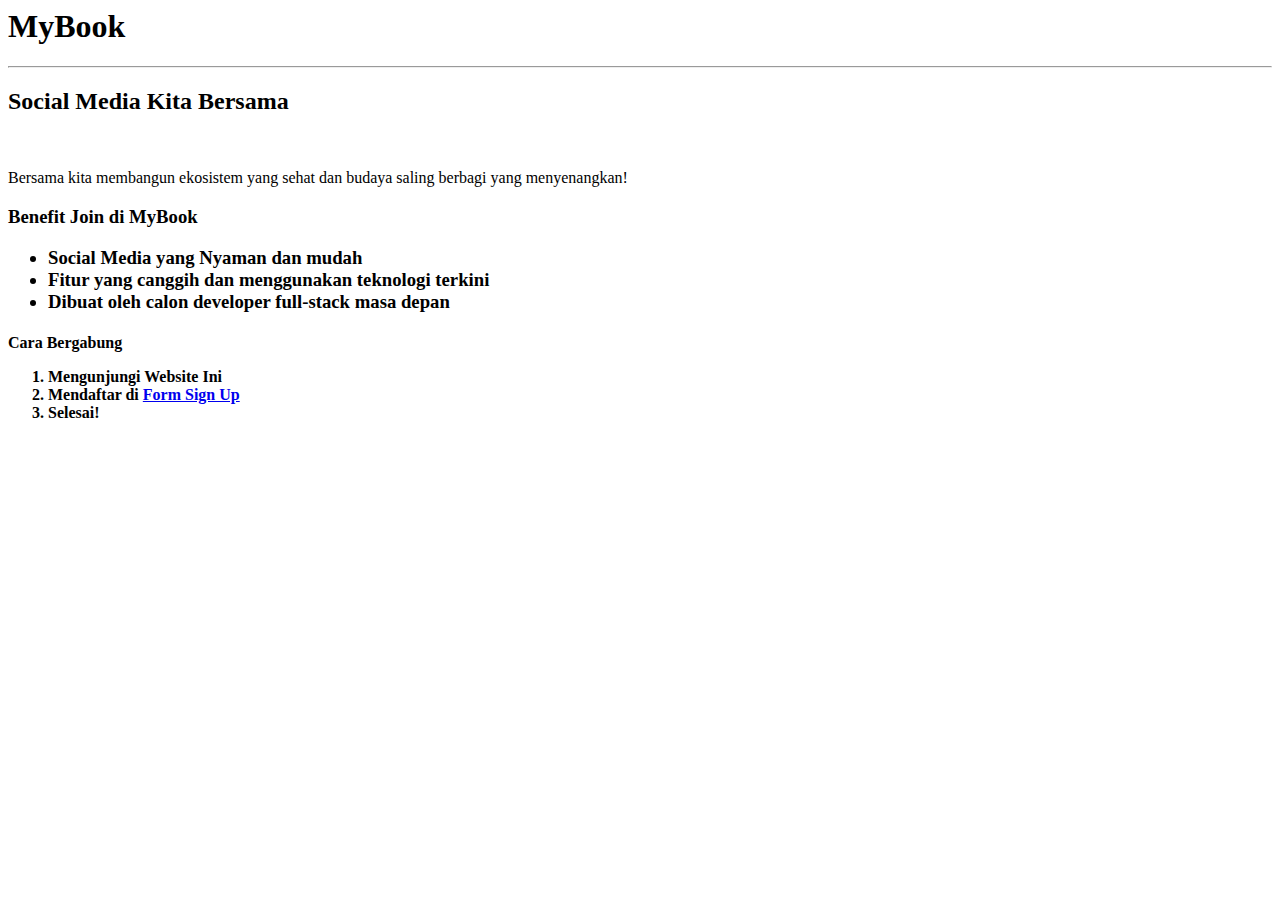
<file: Day1/index.html>
<html>
<head>
    <title>MyBook</title>
</head>
<body>
    <h1> MyBook </h1>
<hr />
        <h2> Social Media Kita Bersama </h2>
<br />
            <p> Bersama kita membangun ekosistem yang sehat dan budaya saling berbagi yang menyenangkan!
    <h3> Benefit Join di MyBook
    <ul>
        <li> Social Media yang Nyaman dan mudah </li>
        <li> Fitur yang canggih dan menggunakan teknologi terkini </li>
        <li> Dibuat oleh calon developer full-stack masa depan</li>
        </ul>
    <h4> Cara Bergabung
        <ol>
            <li> Mengunjungi Website Ini </li>
                <li> Mendaftar di <a  href= "Form Sign Up.html">Form Sign Up</a></li>
                <li> Selesai!</li>
        </ol>
</body>
</html>
</file>
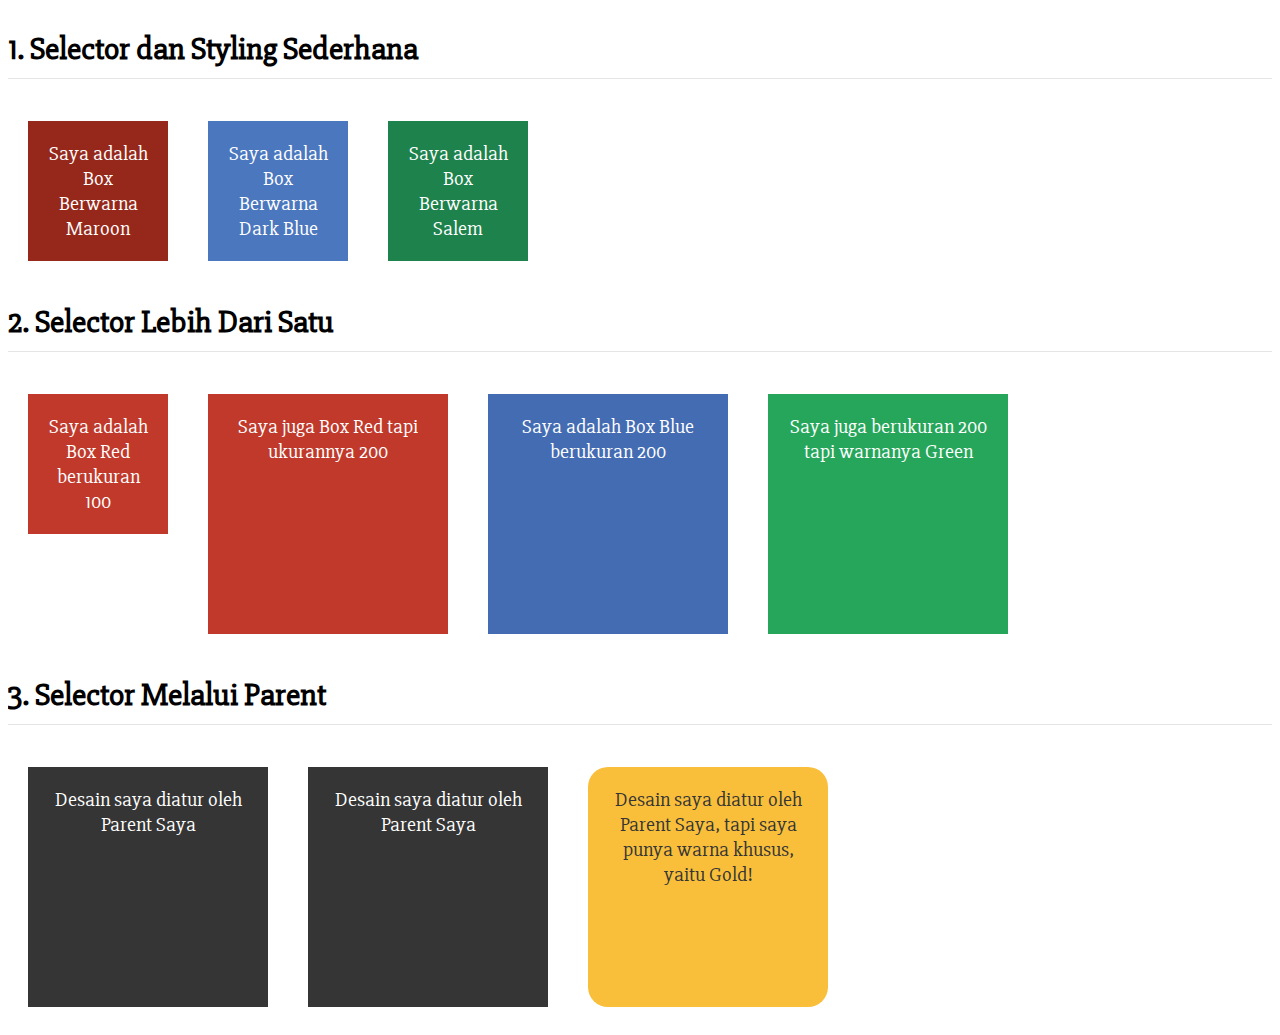
<file: Day2/LP2/index.html>
<html>
  <head>
    <link href="https://fonts.googleapis.com/css?family=Slabo+27px" rel="stylesheet">
    <link href="style.css" rel="stylesheet" type="text/css">
  </head>
  <body>
    <div class="separator">
      <h1>1. Selector dan Styling Sederhana</h1>
      <div id="maroon-box" class="box-100">Saya adalah Box Berwarna Maroon</div>
      <div id="dark-blue-box" class="box-100">Saya adalah Box Berwarna Dark Blue</div>
      <div id="salem-box" class="box-100">Saya adalah Box Berwarna Salem</div>
    </div>
    <div class="separator">
      <h1>2. Selector Lebih Dari Satu</h1>
      <div class="red-background box-100">Saya adalah Box Red berukuran 100</div>
      <div class="red-background box-200">Saya juga Box Red tapi ukurannya 200</div>
      <div class="blue-background box-200">Saya adalah Box Blue berukuran 200</div>
      <div class="green-background box-200">Saya juga berukuran 200 tapi warnanya Green</div>
    </div>
    <div class="separator">
      <h1>3. Selector Melalui Parent</h1>
      <div class="box-list">
        <div>Desain saya diatur oleh Parent Saya</div>
        <div>Desain saya diatur oleh Parent Saya</div>
        <div id="gold-box">Desain saya diatur oleh Parent Saya, tapi saya punya warna khusus, yaitu Gold!</div>
      </div>
    </div>
  </body>
</html>
</file>
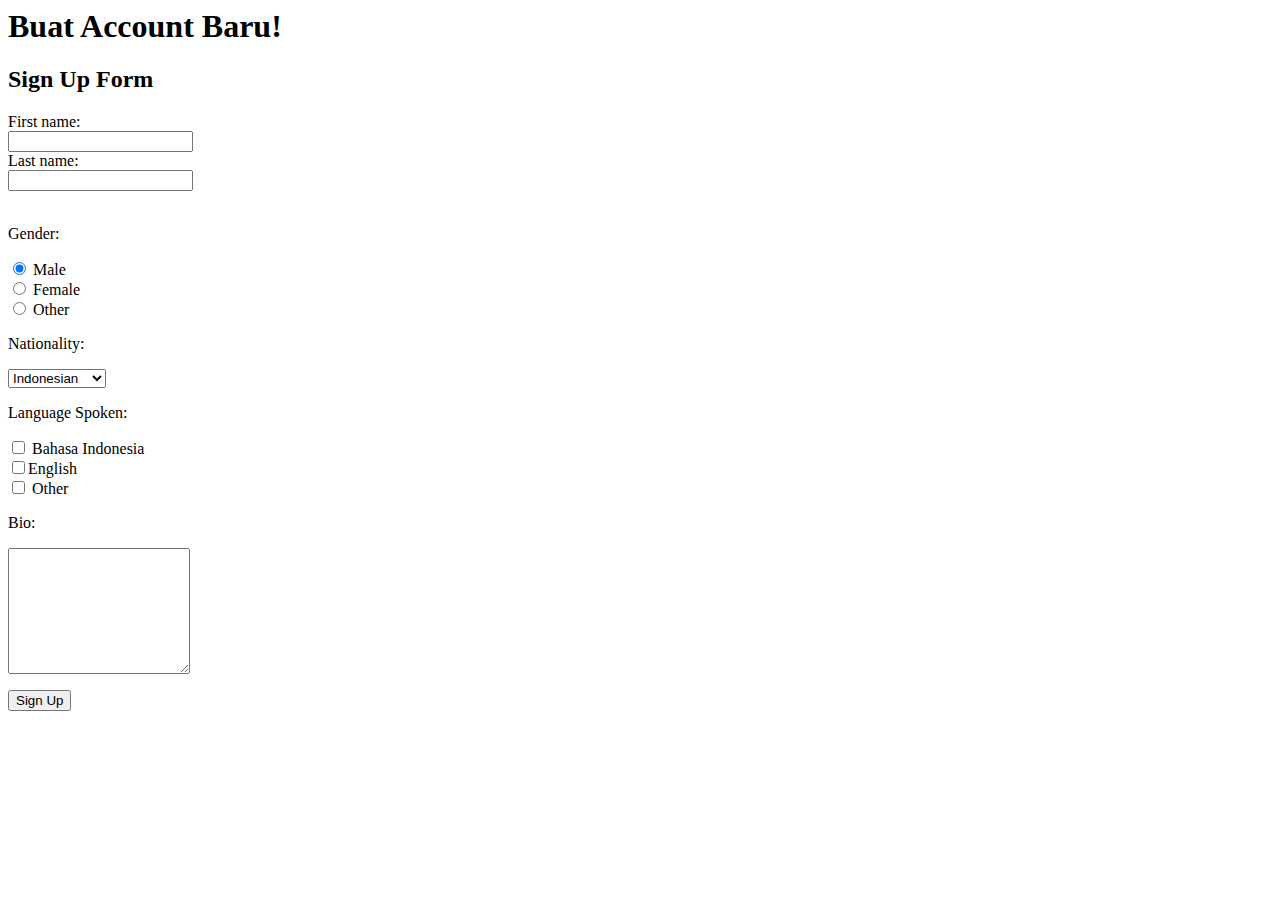
<file: Day1/Form-Sign-Up.html>
<html>
<head>
  <title>Buat Account Baru!</title>
</head>
<body>
      <h1>Buat Account Baru!</h1>
      <h2> Sign Up Form </h2>
      <form action="/action_page.php">
        First name:<br>
          <input type="text" value=""><br>
            Last name:<br>
            <input type="text" name="lastname" value=""><br><br>
          </form>
<p> Gender: <p>
  <form action="/action_page.php">
    <input type="radio" name="gender" value="male" checked> Male<br>
    <input type="radio" name="gender" value="female"> Female<br>
    <input type="radio" name="gender" value="other"> Other
  </form>
<p> Nationality: <p>
<select>
  <option value="Indonesian">Indonesian</option>
  <option value="Singaporean">Singaporean</option>
  <option value="Malaysian">Malaysian</option>
  <option value="Australian">Australian</option>
</select>

<p> Language Spoken: <p>

<form action="/action_page.php">
  <input type="checkbox" name="Language Spoken:" value="Bahasa Indonesia"> Bahasa Indonesia<br>
  <input type="checkbox" name="Language Spoken:" value="English">English <br>
  <input type="checkbox" name="Language Spoken:" value="Other"> Other
</form>
<p> Bio: </p>

<form action="/action_page.php" method="get">
  <textarea name="message" rows="8" cols="20"></textarea>
  <br>
  </form>
  <form action="welcome.html">
<input type="submit" value='Sign Up'>
</form>


</body>
</html>
</file>
<file: Day2/LP2/style.css>
/* Style Default */
body {
  font-family: 'Slabo 27px', serif;
}

h1 {
  border-bottom: 1px solid rgba(0, 0, 0, .1);
  padding-bottom: 10px;
}

.separator {
  width: 100%;
  height: auto;
  overflow: hidden;
}

/* Style Untuk Soal 1, 2, dan 3. Gunakan Dengan Sesuai! */

.box-100 {
  width: 100px;
  height: 100px;
  float: left;
  margin: 20px;
  padding: 20px;
  font-size: 15pt;
  text-align: center;
}

.box-200 {
  width: 200px;
  height: 200px;
  float: left;
  margin: 20px;
  padding: 20px;
  font-size: 15pt;
  text-align: center;
}

#maroon-box {
  color: #FFFFFF;
  background: #96281B;
}

#dark-blue-box {
  color: #FFFFFF;
  background: #4B77BE;
}

#salem-box {
  color: #FFFFFF;
  background: #1E824C;
}

.red-background {
  color: #FFFFFF;
  background: #C0392B;
}

.blue-background {
  color: #FFFFFF;
  background: #446CB3;
}

.green-background {
  color: #FFFFFF;
  background: #26A65B;
}

.box-list div {
  width: 200px;
  height: 200px;
  float: left;
  margin: 20px;
  padding: 20px;
  font-size: 15pt;
  text-align: center;
  background: #353535;
  color: #FFFFFF;
}

#gold-box {
  border-radius: 20px;
  color: #353535;
  background: #F9BF3B;
}
</file>
